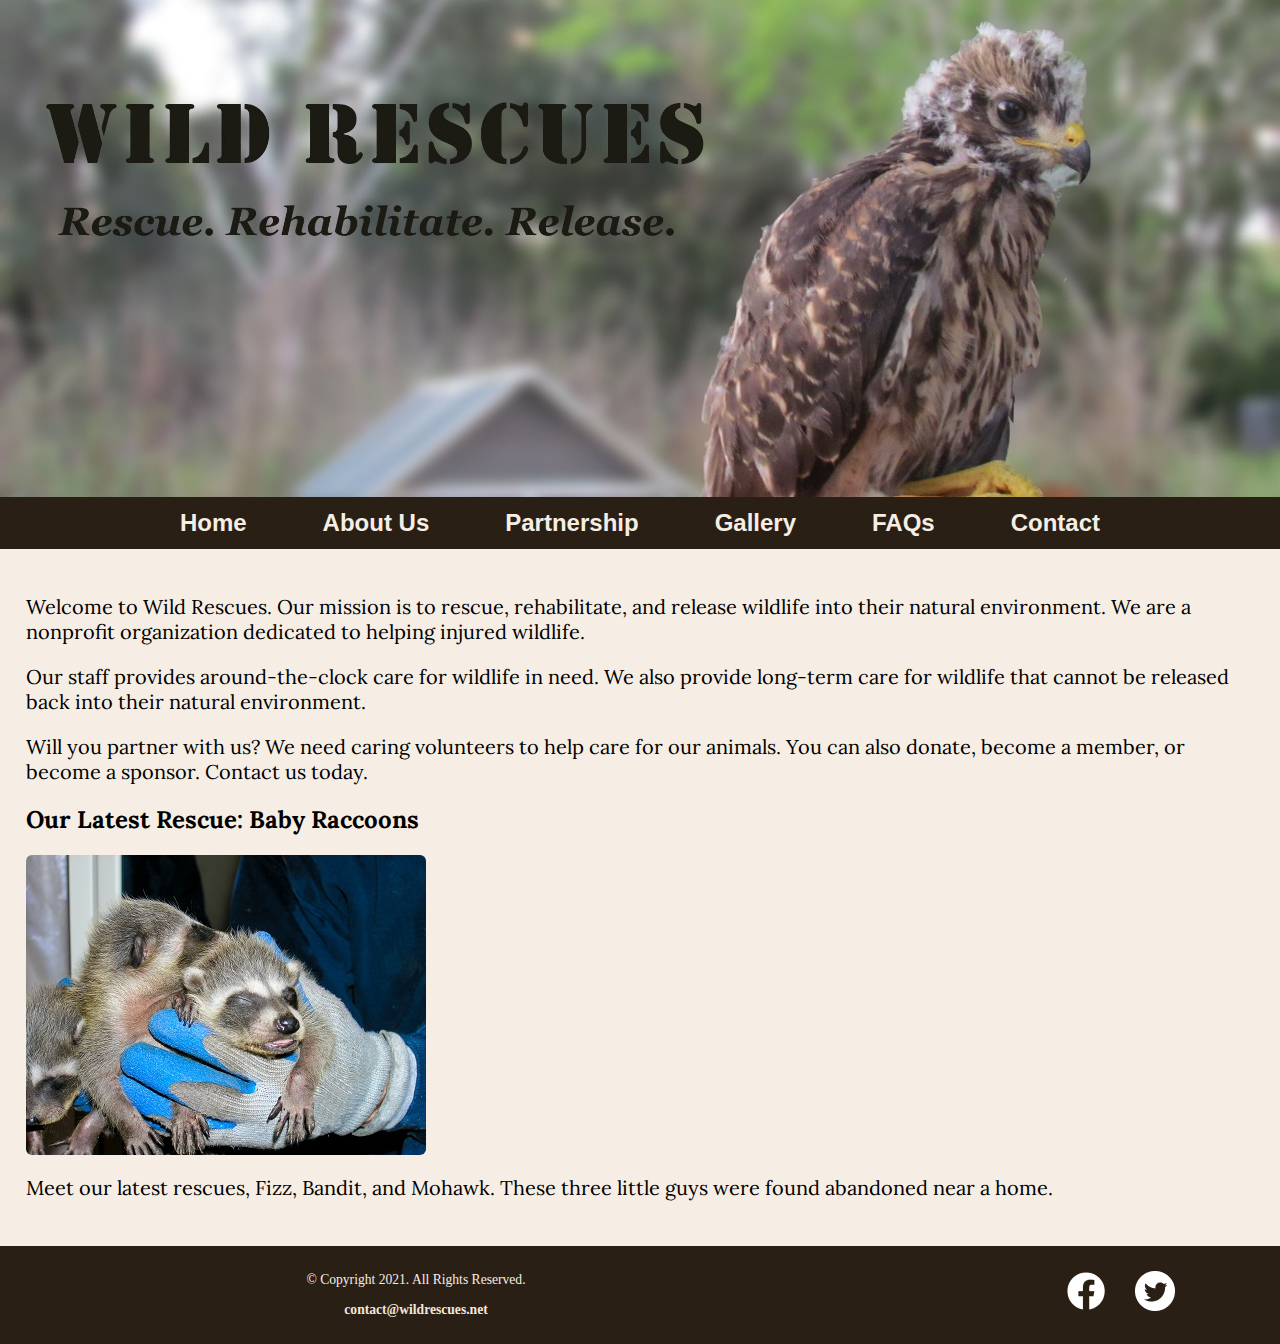
<file: index.html>
<!DOCTYPE html>
<!--
    Student Name: Dylan Garcia-Martinez'
    File Name: index.html
    Date: 4/14/2022
-->
<html lang="en">

<head>
    <title>Wildlife Rescue | Wild Rescues</title>
    <meta charset="utf-8">
    <meta name="description" content="Wild Rescues is a local nonprofit organization dedicated to helping injured, neglected, or orphaned wildlife.">
    <meta name="viewport" content="width=device-width, initial-scale=1.0">
    <link rel="stylesheet" href="css/styles.min.css">
    <link rel="preconnect" href="https://fonts.googleapis.com">
    <link rel="preconnect" href="https://fonts.gstatic.com" crossorigin>
    <link href="https://fonts.googleapis.com/css2?family=Emblema+One&family=Lora&display=swap" rel="stylesheet">
    <link href="https://fonts.googleapis.com/css2?family=Emblema+One&family=Lora&display=swap" rel="stylesheet">
    <link rel="shortcut icon" href="images/favicon.ico">
    <link rel="icon" type="images/png" sizes="32x32" href="images/favicon-32.png">
    <link rel="apple-touch-icon" sizes="180x180" href="images/apple-touch-icon.png">
    <link rel="icon" sizes="192x192" href="images/android-chrome-192.png">
</head>

<body>

    <!-- Skip to Content Link -->
    <a class="skip" href="#content">Skip to Content</a>

    <!-- Mobile Nav -->
    <nav class="mobile-nav">
        <div id="nav-links">
            <a href="index.html">Home</a>
            <a href="about.html">About Us</a>
            <a href="partnership.html">Partnership</a>
            <a href="gallery.html">Gallery</a>
            <a href="faqs.html">FAQs</a>
            <a href="contact.html">Contact</a>
        </div>
        <a class="nav-icon" onclick="menu()">
            <div id="icon">&#9776;</div>
        </a>
    </nav>

    <div id="wrapper">
        
        <header>
            <div class="tab-desk">
                <a href="index.html"><img src="images/baby-hawk.jpg" alt="rescued baby hawk"></a>
            </div>

            <div class="mobile">
                <h1>&#128062; Wild Rescues</h1>
                <h3>Rescue. Rehabilitate. Release.</h3>
            </div>
        </header>

        <nav class="tab-desk">
            <ul>
                <li><a href="index.html">Home</a></li>
                <li><a href="about.html">About Us</a></li>
                <li><a href="partnership.html">Partnership</a></li>
                <li><a href="gallery.html">Gallery</a></li>
                <li><a href="faqs.html">FAQs</a></li>
                <li><a href="contact.html">Contact</a></li>
            </ul>
        </nav>

        <!--Use the main area to add the main content to the webpage-->
        <main id="content">
            <div id="welcome">
                <p>Welcome to Wild Rescues. Our mission is to rescue, rehabilitate, and release wildlife into their natural environment. We are a nonprofit organization dedicated to helping injured wildlife.</p>
            
                <p>Our staff provides around-the-clock care for wildlife in need. We also provide long-term care for wildlife that cannot be released back into their natural environment.</p>
            
                <p>Will you partner with us? We need caring volunteers to help care for our animals. You can also donate, become a member, or become a sponsor. Contact us today.</p>
            </div>

            <div id="latest">
                <h2>Our Latest Rescue: Baby Raccoons</h2>

                <img src="images/baby-raccoons.jpg" alt="hands holding three baby raccoons" class="round">

                <p>Meet our latest rescues, Fizz, Bandit, and Mohawk. These three little guys were found abandoned near a home.</p>
            </div>
        </main>

        <footer>
            <div class="copyright">
                <p>&copy; Copyright 2021. All Rights Reserved.</p>
                <p><a href="mailto:contact@wildrescues.net">contact@wildrescues.net</a></p>
            </div>

            <div class="social">
                <a href="https://www.facebook.com/" target="_blank"><img src="images/facebook-logo.png" alt="Facebook logo"></a>
                <a href="https://twitter.com/home" target="_blank"><img src="images/twitter-logo.png" alt="Twitter logo"></a>
            </div>
        </footer>

    </div>

    <script src="scripts/script.js"></script>

</body>

</html>
</file>
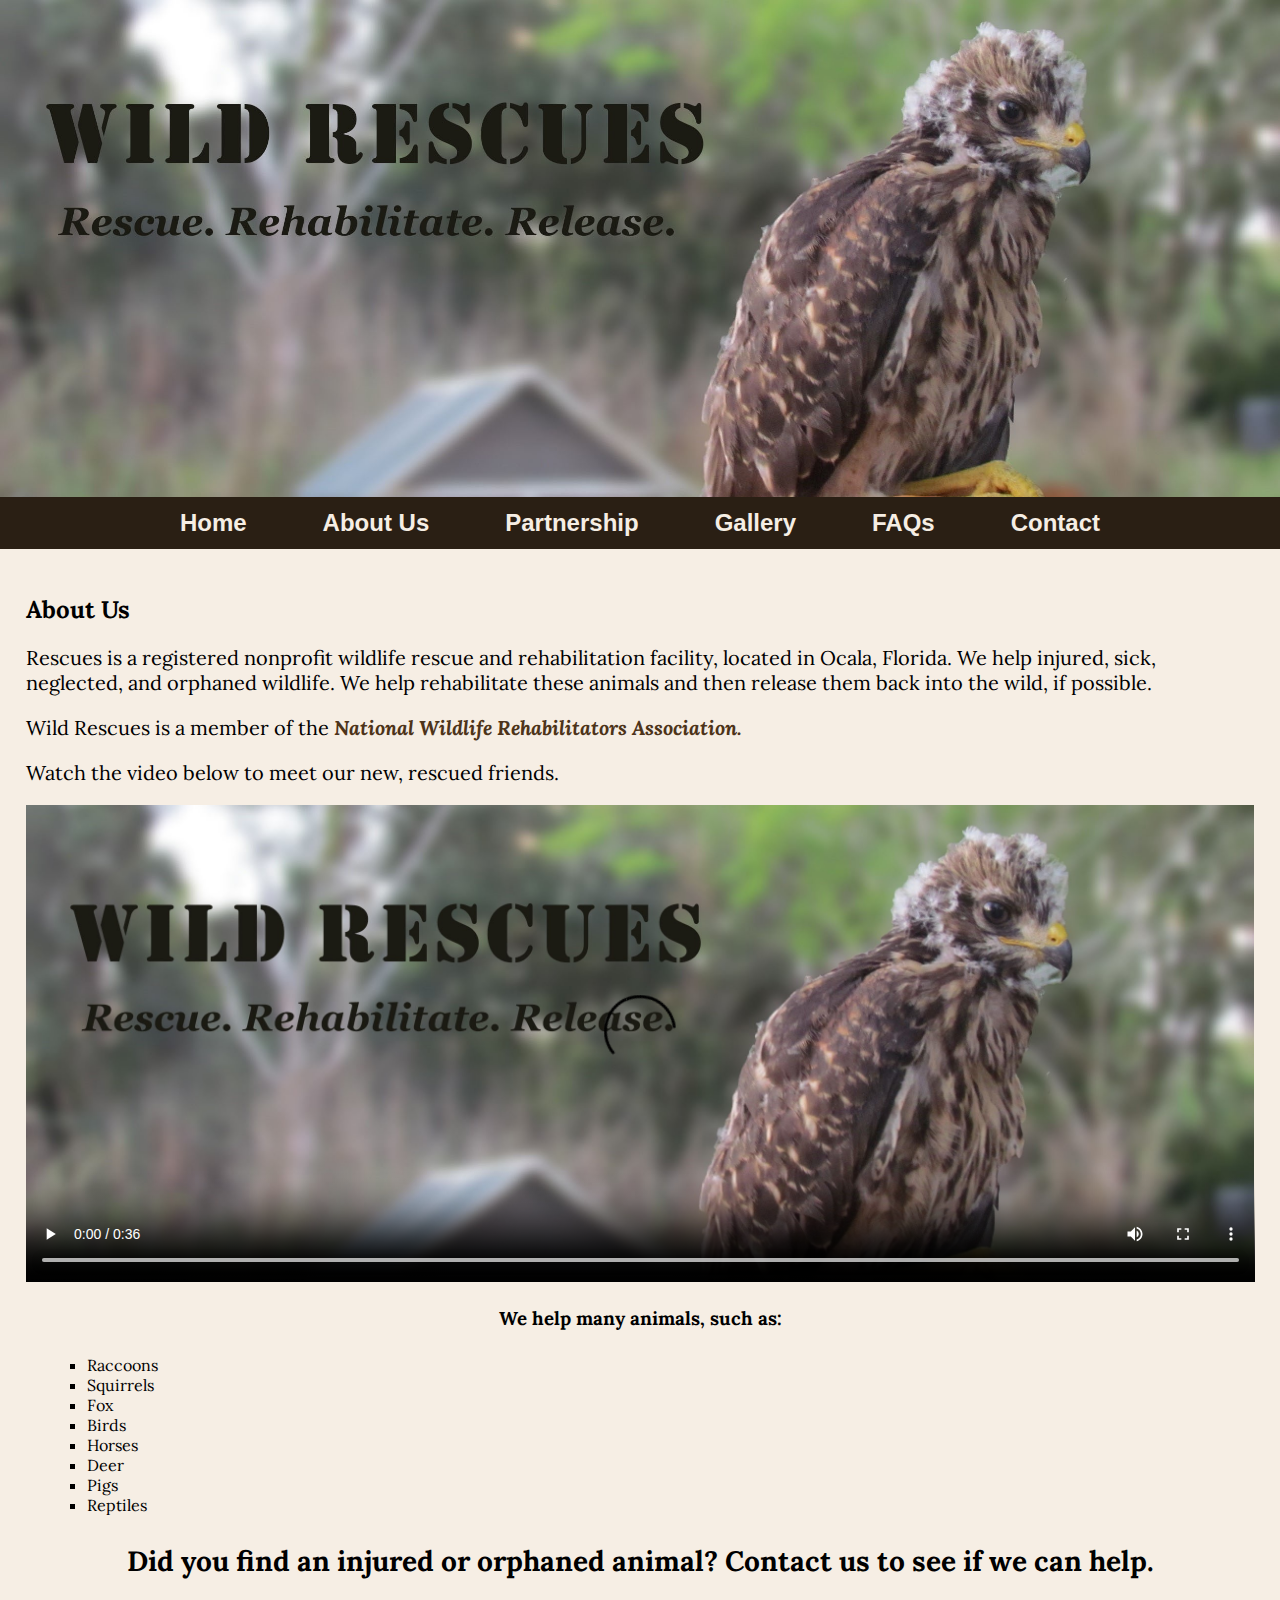
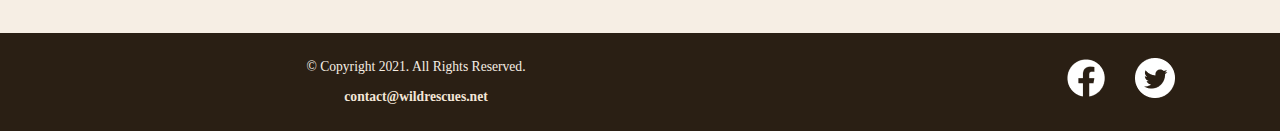
<file: about.html>
<!DOCTYPE html>
<!--
    Student Name: Dylan Garcia-Martinez'
    File Name: about.html
    Date: 3/30/2022
-->
<html lang="en">

<head>
    <title>Rescue - Rehabilitate | Wild Rescues</title>
    <meta charset="utf-8">
    <meta name="description" content="We help rehabilitate local wildlife, such as raccoons, squirrels, fox, birds, deer, horses, pigs, and reptiles.">
    <meta name="viewport" content="width=device-width, initial-scale=1.0">
    <link rel="stylesheet" href="css/styles.min.css">
    <link rel="preconnect" href="https://fonts.googleapis.com">
    <link rel="preconnect" href="https://fonts.gstatic.com" crossorigin>
    <link href="https://fonts.googleapis.com/css2?family=Emblema+One&family=Lora&display=swap" rel="stylesheet">
    <link href="https://fonts.googleapis.com/css2?family=Emblema+One&family=Lora&display=swap" rel="stylesheet">
    <link rel="shortcut icon" href="images/favicon.ico">
    <link rel="icon" type="images/png" sizes="32x32" href="images/favicon-32.png">
    <link rel="apple-touch-icon" sizes="180x180" href="images/apple-touch-icon.png">
    <link rel="icon" sizes="192x192" href="images/android-chrome-192.png">
</head>

<body>

    <!-- Skip to Content Link -->
    <a class="skip" href="#content">Skip to Content</a>

    <!-- Mobile Nav -->
    <nav class="mobile-nav">
        <div id="nav-links">
            <a href="index.html">Home</a>
            <a href="about.html">About Us</a>
            <a href="partnership.html">Partnership</a>
            <a href="gallery.html">Gallery</a>
            <a href="faqs.html">FAQs</a>
            <a href="contact.html">Contact</a>
        </div>
        <a class="nav-icon" onclick="menu()">
            <div id="icon">&#9776;</div>
        </a>
    </nav>

    <div id="wrapper">

        <header>
            <div class="tab-desk">
                <a href="index.html"><img src="images/baby-hawk.jpg" alt="rescued baby hawk"></a>
            </div>

            <div class="mobile">
                <h1>&#128062; Wild Rescues</h1>
                <h3>Rescue. Rehabilitate. Release.</h3>
            </div>
        </header>

        <nav class="tab-desk">
            <ul>
                <li><a href="index.html">Home</a></li>
                <li><a href="about.html">About Us</a></li>
                <li><a href="partnership.html">Partnership</a></li>
                <li><a href="gallery.html">Gallery</a></li>
                <li><a href="faqs.html">FAQs</a></li>
                <li><a href="contact.html">Contact</a></li>
            </ul>
        </nav>

        <!--Use the main area to add the main content to the webpage-->
        <main id="content">
            <div id="info">
                <h2>About Us</h2>

                <p>Rescues is a registered nonprofit wildlife rescue and rehabilitation facility, located in Ocala, Florida. We help injured, sick, neglected, and orphaned wildlife. We help rehabilitate these animals and then release them back into the wild, if possible.</p>

                <p>Wild Rescues is a member of the <a href="https://www.nwrawildlife.org" target="_blank" class="link">National Wildlife Rehabilitators Association.</a></p>

                <p>Watch the video below to meet our new, rescued friends.</p>

                <video controls poster="images/baby-hawk.jpg">
                    <source src="media/wildrescues.mp4" type="video/mp4">
                    <source src="media/wildrescues.webm" type="video/webm">
                    <track src="media/captions.vtt" kind="captions" srclang="en" label="English">
                    <track src="media/descriptions.vtt" kind="descriptions" srclang="en" label="English">
                    <p>Your browser does not support video elements!</p>
                </video>

                <h3>We help many animals, such as:</h3>

                <ul>
                    <li>Raccoons</li>
                    <li>Squirrels</li>
                    <li>Fox</li>
                    <li>Birds</li>
                    <li>Horses</li>
                    <li>Deer</li>
                    <li>Pigs</li>
                    <li>Reptiles</li>
                </ul>

                <p class="action">Did you find an injured or orphaned animal? Contact us to see if we can help.</p>
            </div>
        </main>

        <footer>
            <div class="copyright">
                <p>&copy; Copyright 2021. All Rights Reserved.</p>
                <p><a href="mailto:contact@wildrescues.net">contact@wildrescues.net</a></p>
            </div>

            <div class="social">
                <a href="https://www.facebook.com/" target="_blank"><img src="images/facebook-logo.png" alt="Facebook logo"></a>
                <a href="https://twitter.com/home" target="_blank"><img src="images/twitter-logo.png" alt="Twitter logo"></a>
            </div>
        </footer>

</div>

<script src="scripts/script.js"></script>

</body>

</html>
</file>
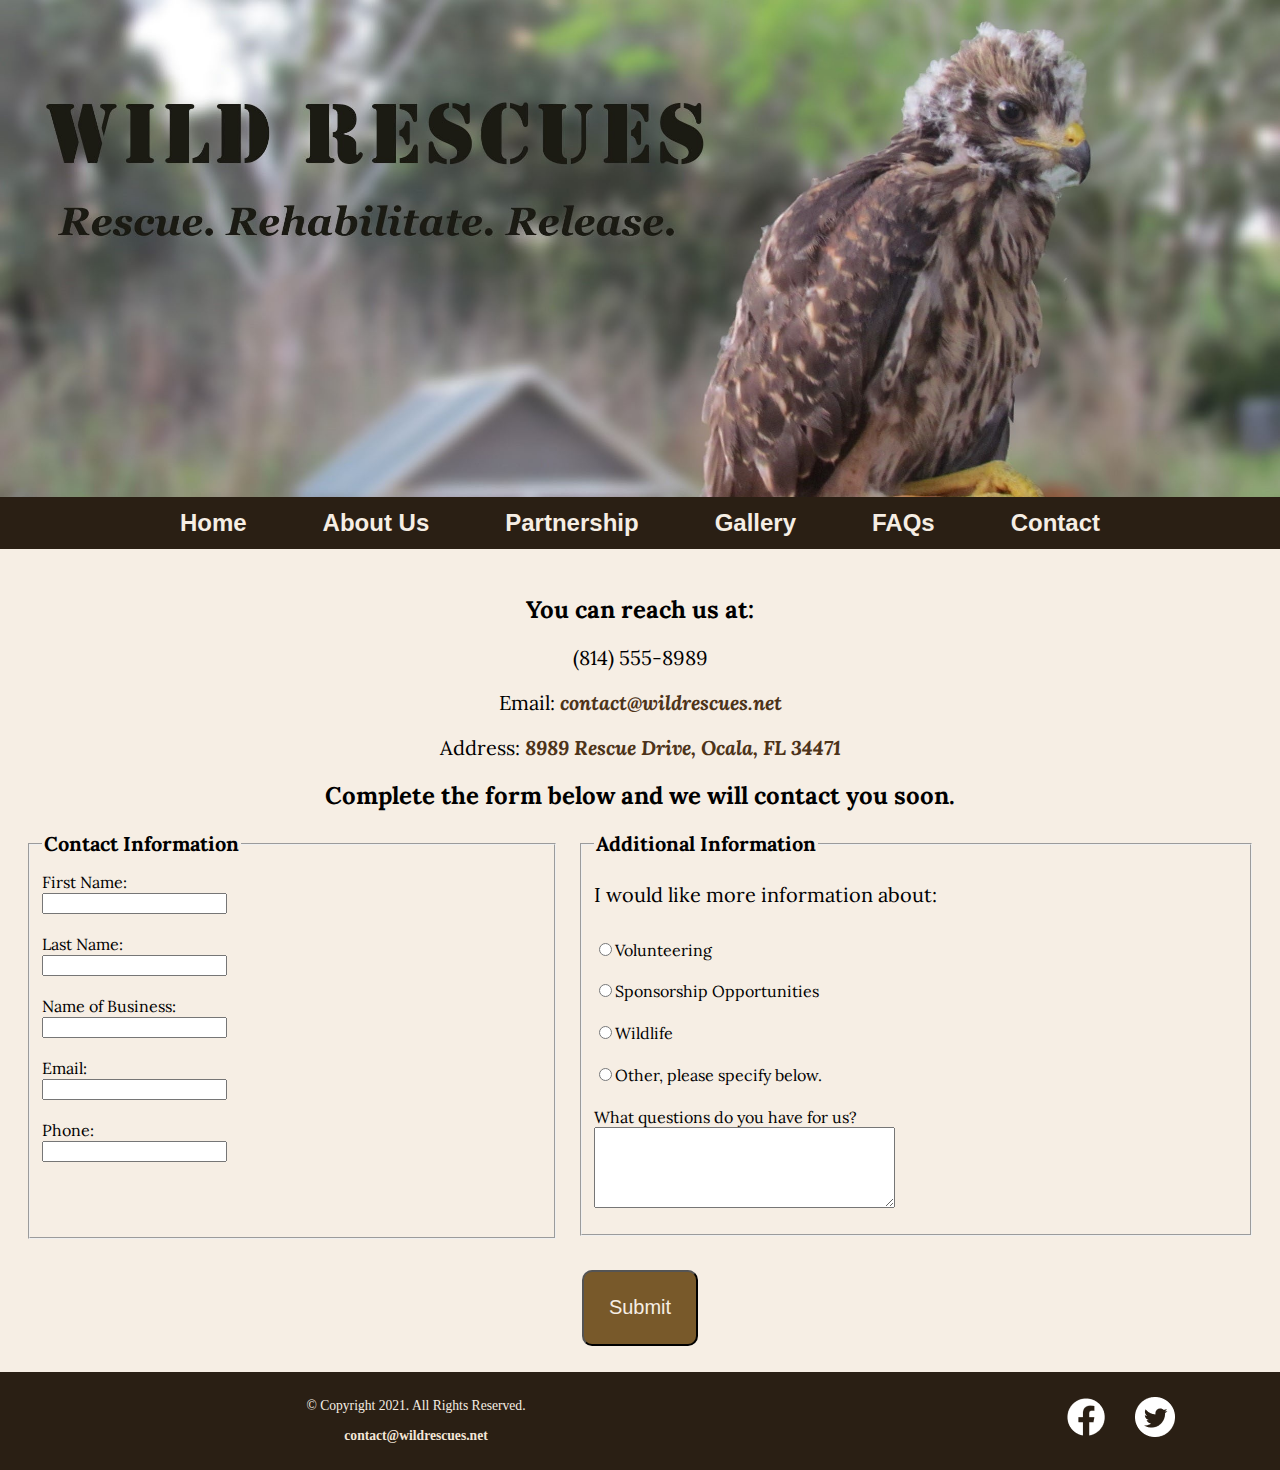
<file: contact.html>
<!DOCTYPE html>
<!--
    Student Name: Dylan Garcia-Martinez'
    File Name: contact.html
    Date: 2/15/2022
-->
<html lang="en">

<head>
    <title>Contact Us - Location | Wild Rescues</title>
    <meta charset="utf-8">
    <meta name="description" content="Contact us at (814)555-8989 or visit us at 8989 Rescue Drive, Ocala, FL for more information.">
    <meta name="viewport" content="width=device-width, initial-scale=1.0">
    <link rel="stylesheet" href="css/styles.min.css">
    <link rel="preconnect" href="https://fonts.googleapis.com">
    <link rel="preconnect" href="https://fonts.gstatic.com" crossorigin>
    <link href="https://fonts.googleapis.com/css2?family=Emblema+One&family=Lora&display=swap" rel="stylesheet">
    <link href="https://fonts.googleapis.com/css2?family=Emblema+One&family=Lora&display=swap" rel="stylesheet">
    <link rel="shortcut icon" href="images/favicon.ico">
    <link rel="icon" type="images/png" sizes="32x32" href="images/favicon-32.png">
    <link rel="apple-touch-icon" sizes="180x180" href="images/apple-touch-icon.png">
    <link rel="icon" sizes="192x192" href="images/android-chrome-192.png">
</head>

<body>

    <!-- Skip to Content Link -->
    <a class="skip" href="#content">Skip to Content</a>

    <!-- Mobile Nav -->
    <nav class="mobile-nav">
        <div id="nav-links">
            <a href="index.html">Home</a>
            <a href="about.html">About Us</a>
            <a href="partnership.html">Partnership</a>
            <a href="gallery.html">Gallery</a>
            <a href="faqs.html">FAQs</a>
            <a href="contact.html">Contact</a>
        </div>
        <a class="nav-icon" onclick="menu()">
            <div id="icon">&#9776;</div>
        </a>
    </nav>

    <div id="wrapper">

        <header>
            <div class="tab-desk">
                <a href="index.html"><img src="images/baby-hawk.jpg" alt="rescued baby hawk"></a>
            </div>

            <div class="mobile">
                <h1>&#128062; Wild Rescues</h1>
                <h3>Rescue. Rehabilitate. Release.</h3>
            </div>
        </header>

        <nav class="tab-desk">
            <ul>
                <li><a href="index.html">Home</a></li>
                <li><a href="about.html">About Us</a></li>
                <li><a href="partnership.html">Partnership</a></li>
                <li><a href="gallery.html">Gallery</a></li>
                <li><a href="faqs.html">FAQs</a></li>
                <li><a href="contact.html">Contact</a></li>
            </ul>
        </nav>

        <!--Use the main area to add the main content to the webpage-->
        <main id="content">
            <div id="contact">
                <h2>You can reach us at:</h2>
                <p class="tel-link round mobile"><a>(814) 555-8989</a></p>
                <p class="tab-desk">(814) 555-8989</p>
                <p>Email: <a href="mailto:contact@wildrescues.net" class="link">contact@wildrescues.net</a></p>
                <p>Address: <a href="https://goo.gl/maps/eRerCGDwoU7t9evQA" target="_blank" class="link">8989 Rescue Drive, Ocala, FL 34471</a></p>
            </div>

            <div id="form">
                <h2>Complete the form below and we will contact you soon.</h2>

                <form class="form-grid"><!--Start Form-->
                    <fieldset>
                        <legend>Contact Information</legend>

                        <label for="fName">First Name:</label>
                        <input type="text" name="fName" id="fName">

                        <label for="lName">Last Name:</label>
                        <input type="text" name="lName" id="lName">

                        <label for="bName">Name of Business:</label>
                        <input type="text" name="bName" id="bName">

                        <label for="email">Email:</label>
                        <input type="email" name="email" id="email">

                        <label for="phone">Phone:</label>
                        <input type="tel" name="phone" id="phone">
                    </fieldset>

                    <fieldset>
                        <legend>Additional Information</legend>

                        <p>I would like more information about:</p>

                        <label for="vol"><input type="radio" name="info" id="vol" value="Volunteering">Volunteering</label>

                        <label for="sponsor"><input type="radio" name="info" id="sponsor" value="Sponsorship Opportunities">Sponsorship Opportunities</label>

                        <label for="wild"><input type="radio" name="info" id="wild" value="Wildlife">Wildlife</label>

                        <label for="other"><input type="radio" name="info" id="other" value="Other">Other, please specify below.</label>

                        <label for="questions">What questions do you have for us?</label>
                        
                        <textarea name="questions" id="questions" rows="5" cols="35"></textarea>
                    </fieldset>

                    <input type="submit" id="submit" value="Submit" class="btn">
                </form>
            </div>
        </main>

        <footer>
            <div class="copyright">
                <p>&copy; Copyright 2021. All Rights Reserved.</p>
                <p><a href="mailto:contact@wildrescues.net">contact@wildrescues.net</a></p>
            </div>

            <div class="social">
                <a href="https://www.facebook.com/" target="_blank"><img src="images/facebook-logo.png" alt="Facebook logo"></a>
                <a href="https://twitter.com/home" target="_blank"><img src="images/twitter-logo.png" alt="Twitter logo"></a>
            </div>
        </footer>

    </div>

    <script src="scripts/script.js"></script>

</body>

</html>
</file>
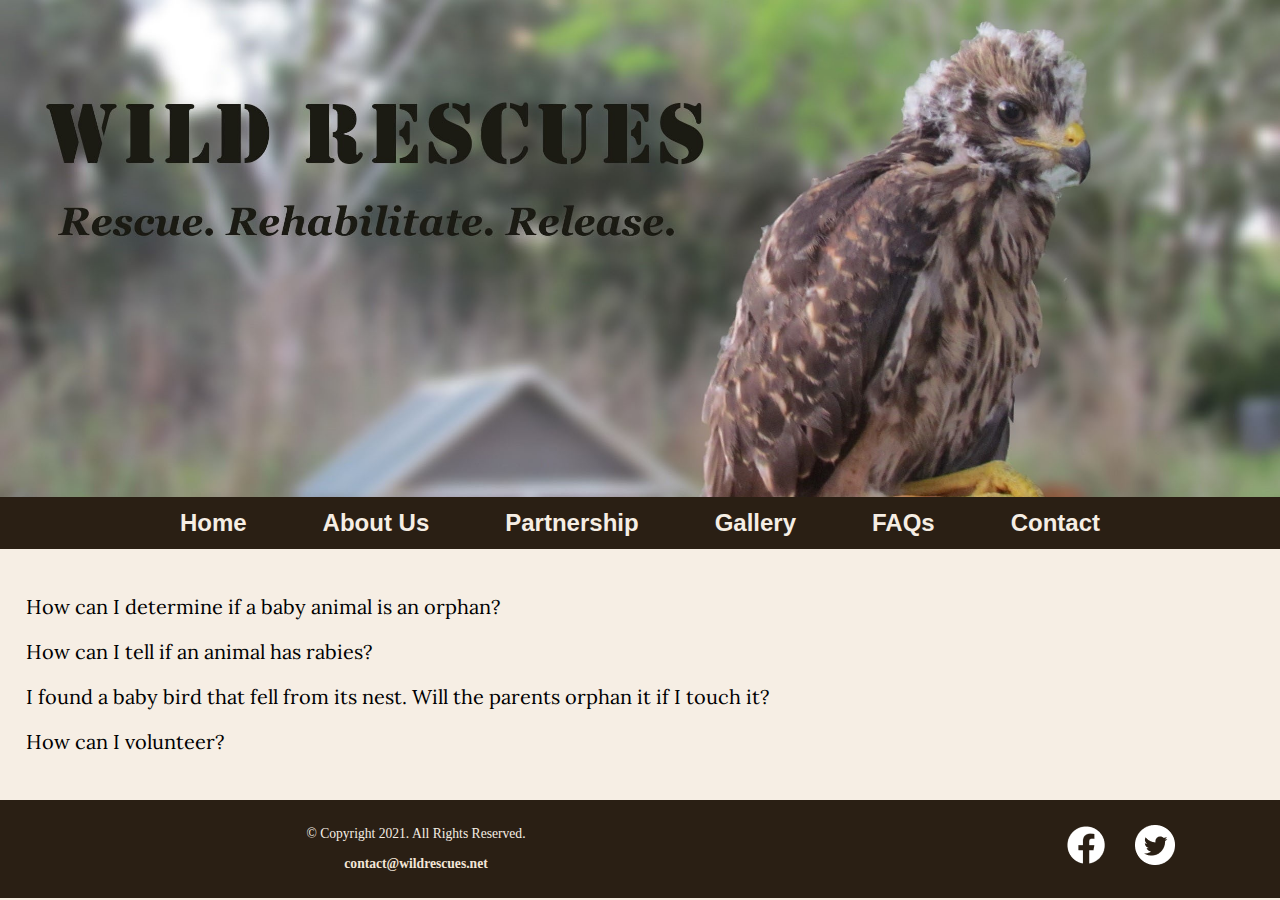
<file: faqs.html>
<!DOCTYPE html>
<!--
    Student Name: Dylan GarciaMartinez
    File Name: faqs.html
    Date: 4/8/2022
-->
<html lang="en">

<head>
    <title>FAQs | Wild Rescues</title>
    <meta charset="utf-8">
    <meta name="description" content="Get answers to our most frequently asked questions.">
    <meta name="viewport" content="width=device-width, initial-scale=1.0">
    <link rel="stylesheet" href="css/styles.min.css">
    <link rel="preconnect" href="https://fonts.googleapis.com">
    <link rel="preconnect" href="https://fonts.gstatic.com" crossorigin>
    <link href="https://fonts.googleapis.com/css2?family=Emblema+One&family=Lora&display=swap" rel="stylesheet">
    <link rel="shortcut icon" href="images/favicon.ico">
    <link rel="icon" type="images/png" sizes="32x32" href="images/favicon-32.png">
    <link rel="apple-touch-icon" sizes="180x180" href="images/apple-touch-icon.png">
    <link rel="icon" sizes="192x192" href="images/android-chrome-192.png">
</head>

<body>

    <!-- Skip to Content Link -->
    <a class="skip" href="#content">Skip to Content</a>

    <!-- Mobile Nav -->
    <nav class="mobile-nav">
        <div id="nav-links">
            <a href="index.html">Home</a>
            <a href="about.html">About Us</a>
            <a href="partnership.html">Partnership</a>
            <a href="gallery.html">Gallery</a>
            <a href="faqs.html">FAQs</a>
            <a href="contact.html">Contact</a>
        </div>
        <a class="nav-icon" onclick="menu()">
            <div id="icon">&#9776;</div>
        </a>
    </nav>

    <div id="wrapper">

        <header>
            <div class="tab-desk">
                <a href="index.html"><img src="images/baby-hawk.jpg" alt="rescued baby hawk"></a>
            </div>

            <div class="mobile">
                <h1>&#128062; Wild Rescues</h1>
                <h3>Rescue. Rehabilitate. Release.</h3>
            </div>
        </header>

        <nav class="tab-desk">
            <ul>
                <li><a href="index.html">Home</a></li>
                <li><a href="about.html">About Us</a></li>
                <li><a href="partnership.html">Partnership</a></li>
                <li><a href="gallery.html">Gallery</a></li>
                <li><a href="faqs.html">FAQs</a></li>
                <li><a href="contact.html">Contact</a></li>
            </ul>
        </nav>

        <!--Use the main area to add the main content to the webpage-->
        <main id="content">
            <div id="questions">
                <p onclick="ans1()">How can I determine if a baby animal is an orphan?</p>
                <p onclick="ans2()">How can I tell if an animal has rabies?</p>
                <p onclick="ans3()">I found a baby bird that fell from its nest. Will the parents orphan it if I touch it?</p>
                <p onclick="ans4()">How can I volunteer?</p>
            </div>

            <div id="answer">
                <h2>Answer:</h2>
                <p></p>
            </div>
        </main>

        <footer>
            <div class="copyright">
                <p>&copy; Copyright 2021. All Rights Reserved.</p>
                <p><a href="mailto:contact@wildrescues.net">contact@wildrescues.net</a></p>
            </div>

            <div class="social">
                <a href="https://www.facebook.com/" target="_blank"><img src="images/facebook-logo.png" alt="Facebook logo"></a>
                <a href="https://twitter.com/home" target="_blank"><img src="images/twitter-logo.png" alt="Twitter logo"></a>
            </div>
        </footer>

    </div>

    <script src="scripts/script.js"></script>

</body>

</html>
</file>
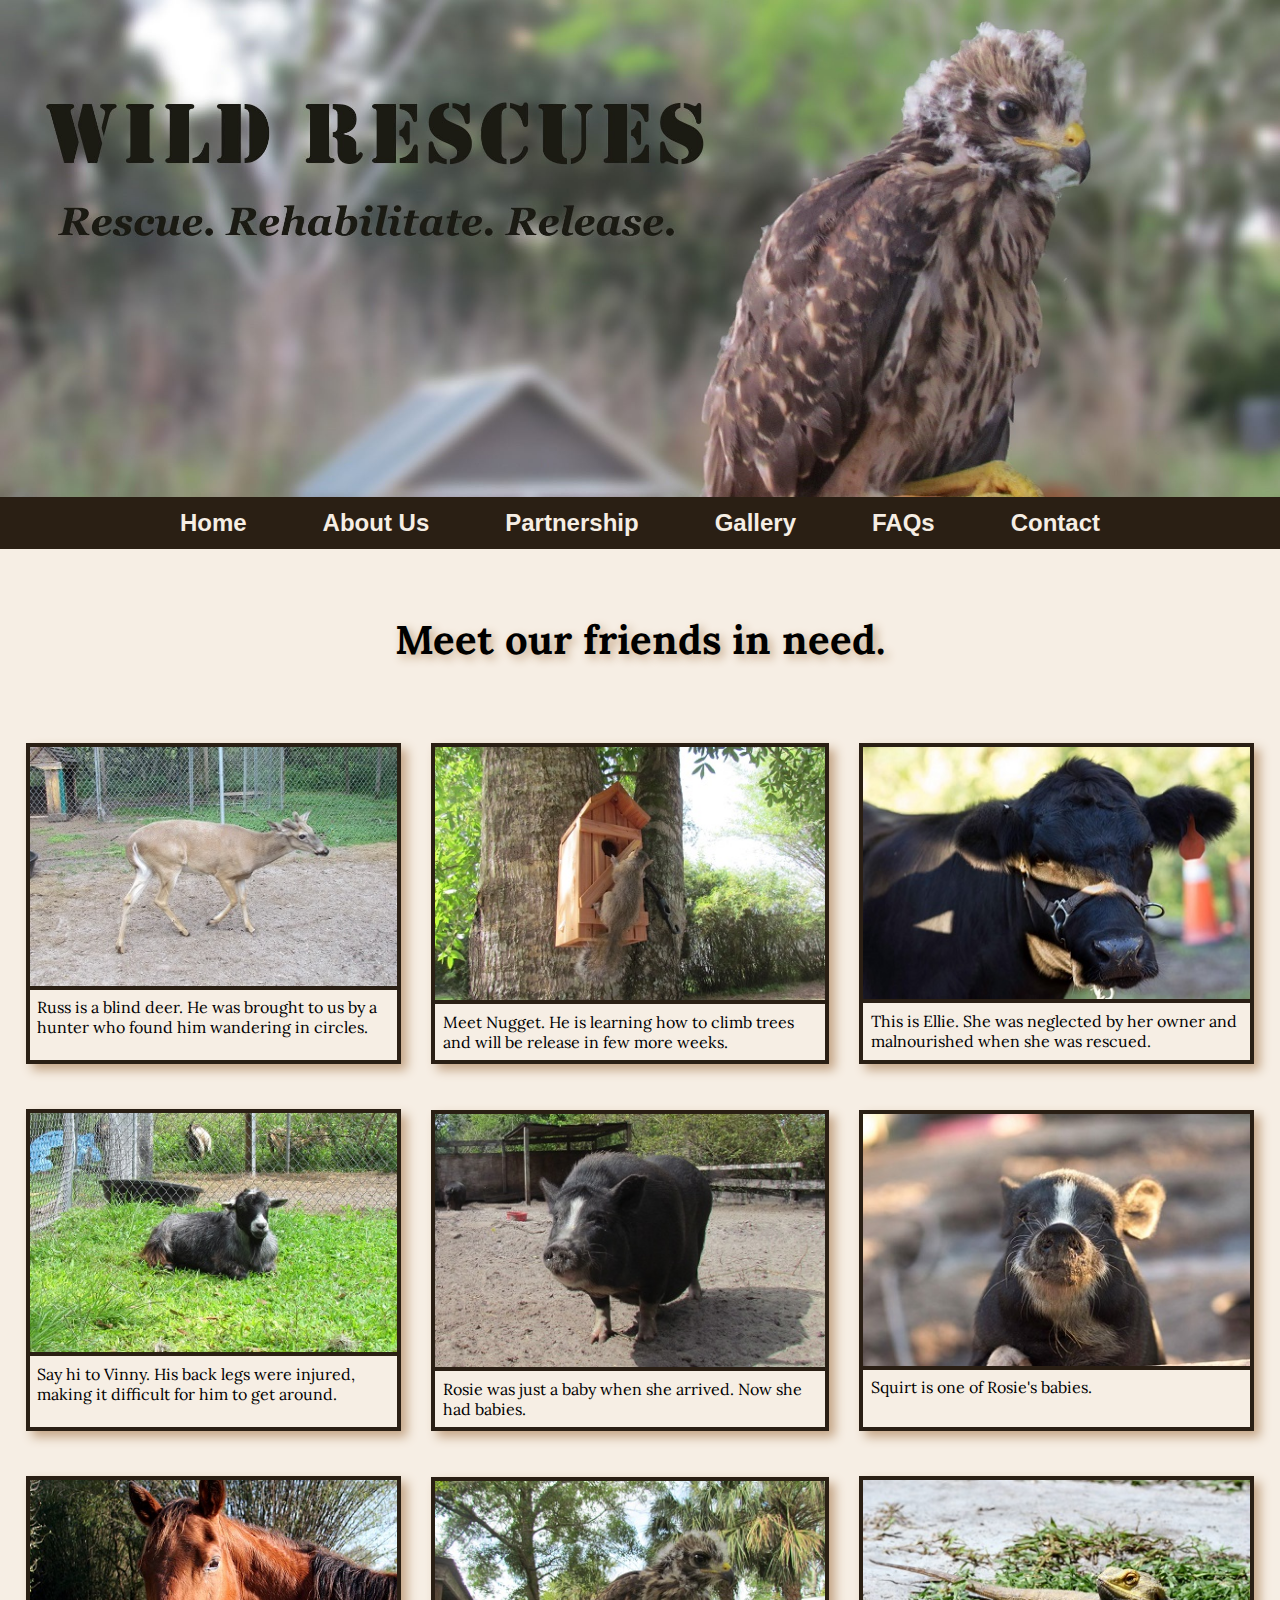
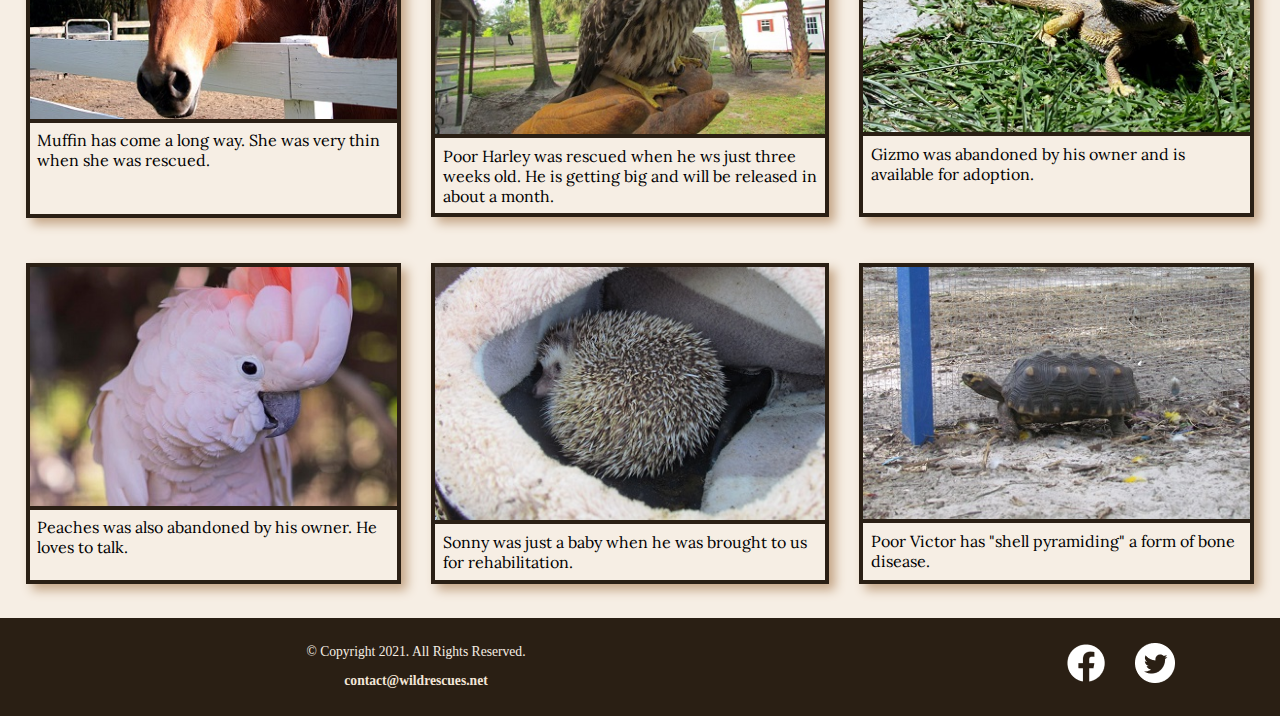
<file: gallery.html>
<!DOCTYPE html>
<!--
    Student Name: Dylan Garcia-Martinez'
    File Name: gallery.html
    Date: 3/10/2022
-->
<html lang="en">

<head>
    <title>Gallery | Wild Rescues</title>
    <meta charset="utf-8">
    <meta name="description" content="Meet our rescued friends. We have horses, goats, squirrels, pigs, deer, cows, rabbits, birds, turtles, and many more.">
    <meta name="viewport" content="width=device-width, initial-scale=1.0">
    <link rel="stylesheet" href="css/styles.min.css">
    <link rel="preconnect" href="https://fonts.googleapis.com">
    <link rel="preconnect" href="https://fonts.gstatic.com" crossorigin>
    <link href="https://fonts.googleapis.com/css2?family=Emblema+One&family=Lora&display=swap" rel="stylesheet">
    <link href="https://fonts.googleapis.com/css2?family=Emblema+One&family=Lora&display=swap" rel="stylesheet">
    <link rel="shortcut icon" href="images/favicon.ico">
    <link rel="icon" type="images/png" sizes="32x32" href="images/favicon-32.png">
    <link rel="apple-touch-icon" sizes="180x180" href="images/apple-touch-icon.png">
    <link rel="icon" sizes="192x192" href="images/android-chrome-192.png">
</head>

<body>

    <!-- Skip to Content Link -->
    <a class="skip" href="#content">Skip to Content</a>

    <!-- Mobile Nav -->
    <nav class="mobile-nav">
        <div id="nav-links">
            <a href="index.html">Home</a>
            <a href="about.html">About Us</a>
            <a href="partnership.html">Partnership</a>
            <a href="gallery.html">Gallery</a>
            <a href="faqs.html">FAQs</a>
            <a href="contact.html">Contact</a>
        </div>
        <a class="nav-icon" onclick="menu()">
            <div id="icon">&#9776;</div>
        </a>
    </nav>

    <div id="wrapper">

        <header>
            <div class="tab-desk">
                <a href="index.html"><img src="images/baby-hawk.jpg" alt="rescued baby hawk"></a>
            </div>

            <div class="mobile">
                <h1>&#128062; Wild Rescues</h1>
                <h3>Rescue. Rehabilitate. Release.</h3>
            </div>
        </header>

        <nav class="tab-desk">
            <ul>
                <li><a href="index.html">Home</a></li>
                <li><a href="about.html">About Us</a></li>
                <li><a href="partnership.html">Partnership</a></li>
                <li><a href="gallery.html">Gallery</a></li>
                <li><a href="faqs.html">FAQs</a></li>
                <li><a href="contact.html">Contact</a></li>
            </ul>
        </nav>

        <!--Use the main area to add the main content to the webpage-->
        <main id="content" class="grid">

            <aside>
                <p>Meet our friends in need.</p>
            </aside>

            <figure> <!--Figure Element 1-->
                <img src="images/blind-deer.jpg" alt="blind deer">
                <figcaption>Russ is a blind deer. He was brought to us by a hunter who found him wandering in circles.</figcaption>
            </figure>

            <figure> <!--Figure Element 2-->
                <img src="images/baby-squirrel.jpg" alt="baby squirrel on a tree house">
                <figcaption>Meet Nugget. He is learning how to climb trees and will be release in few more weeks.</figcaption>
            </figure>

            <figure> <!--Figure Element 3-->
                <img src="images/cow.jpg" alt="face of a cow">
                <figcaption>This is Ellie. She was neglected by her owner and malnourished when she was rescued.</figcaption>
            </figure>

            <figure> <!--Figure Element 4-->
                <img src="images/goat.jpg" alt="goat laying in the grass">
                <figcaption>Say hi to Vinny. His back legs were injured, making it difficult for him to get around.</figcaption>
            </figure>

            <figure> <!--Figure Element 5-->
                <img src="images/pig.jpg" alt="pig standing">
                <figcaption>Rosie was just a baby when she arrived. Now she had babies.</figcaption>
            </figure>

            <figure> <!--Figure Element 6-->
                <img src="images/baby-pig.jpg" alt="baby pig">
                <figcaption>Squirt is one of Rosie's babies.</figcaption>
            </figure>

            <figure> <!--Figure Element 7-->
                <img src="images/horse.jpg" alt="face of a horse">
                <figcaption>Muffin has come a long way. She was very thin when she was rescued.</figcaption>
            </figure>

            <figure> <!--Figure Element 8-->
                <img src="images/hawk.jpg" alt="baby hawk">
                <figcaption>Poor Harley was rescued when he ws just three weeks old. He is getting big and will be released in about a month.</figcaption>
            </figure>

            <figure> <!--Figure Element 9-->
                <img src="images/bearded-dragon.jpg" alt="bearded dragon">
                <figcaption>Gizmo was abandoned by his owner and is available for adoption.</figcaption>
            </figure>

            <figure> <!--Figure Element 10-->
                <img src="images/bird.jpg" alt="cockatoo">
                <figcaption>Peaches was also abandoned by his owner. He loves to talk.</figcaption>
            </figure>

            <figure> <!--Figure Element 11-->
                <img src="images/hedgehog.jpg" alt="hedgehog">
                <figcaption>Sonny was just a baby when he was brought to us for rehabilitation.</figcaption>
            </figure>

            <figure> <!--Figure Element 12-->
                <img src="images/tortoise-pyramid.jpg" alt="tortoise with shell pyramiding">
                <figcaption>Poor Victor has "shell pyramiding" a form of bone disease.</figcaption>
            </figure>

        </main>

        <footer>
            <div class="copyright">
                <p>&copy; Copyright 2021. All Rights Reserved.</p>
                <p><a href="mailto:contact@wildrescues.net">contact@wildrescues.net</a></p>
            </div>

            <div class="social">
                <a href="https://www.facebook.com/" target="_blank"><img src="images/facebook-logo.png" alt="Facebook logo"></a>
                <a href="https://twitter.com/home" target="_blank"><img src="images/twitter-logo.png" alt="Twitter logo"></a>
            </div>
        </footer>

    </div>

    <script src="scripts/script.js"></script>

</body>

</html>
</file>
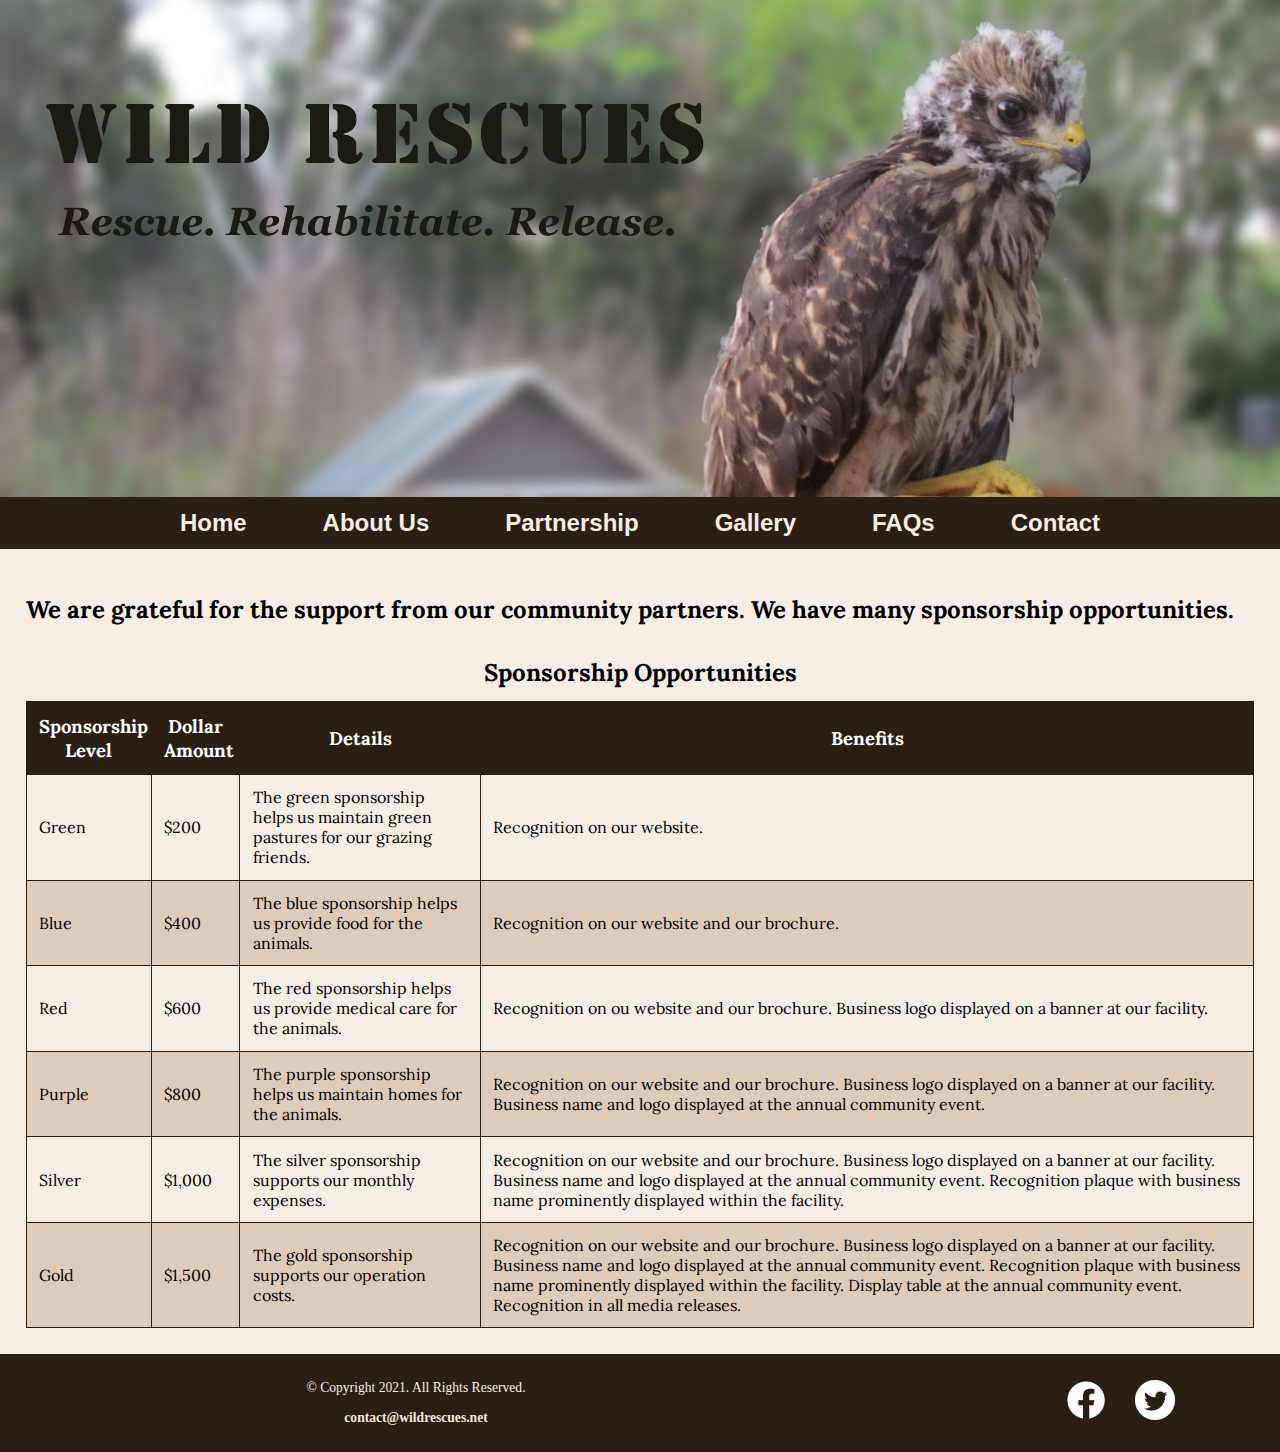
<file: partnership.html>
<!DOCTYPE html>
<!--
    Student Name: Dylan Garcia-Martinez'
    File Name: partnership.html
    Date: 2/15/2022
-->
<html lang="en">

<head>
    <title>Sponsorship | Wild Rescues</title>
    <meta charset="utf-8">
    <meta name="description" content="Partner with us. We have several sponsorship opportunities available.">
    <meta name="viewport" content="width=device-width, initial-scale=1.0">
    <link rel="stylesheet" href="css/styles.min.css">
    <link rel="preconnect" href="https://fonts.googleapis.com">
    <link rel="preconnect" href="https://fonts.gstatic.com" crossorigin>
    <link href="https://fonts.googleapis.com/css2?family=Emblema+One&family=Lora&display=swap" rel="stylesheet">
    <link rel="shortcut icon" href="images/favicon.ico">
    <link rel="icon" type="images/png" sizes="32x32" href="images/favicon-32.png">
    <link rel="apple-touch-icon" sizes="180x180" href="images/apple-touch-icon.png">
    <link rel="icon" sizes="192x192" href="images/android-chrome-192.png">
</head>

<body>

    <!-- Skip to Content Link -->
    <a class="skip" href="#content">Skip to Content</a>

    <!-- Mobile Nav -->
    <nav class="mobile-nav">
        <div id="nav-links">
            <a href="index.html">Home</a>
            <a href="about.html">About Us</a>
            <a href="partnership.html">Partnership</a>
            <a href="gallery.html">Gallery</a>
            <a href="faqs.html">FAQs</a>
            <a href="contact.html">Contact</a>
        </div>
        <a class="nav-icon" onclick="menu()">
            <div id="icon">&#9776;</div>
        </a>
    </nav>

    <div id="wrapper">

        <header>
            <div class="tab-desk">
                <a href="index.html"><img src="images/baby-hawk.jpg" alt="rescued baby hawk"></a>
            </div>

            <div class="mobile">
                <h1>&#128062; Wild Rescues</h1>
                <h3>Rescue. Rehabilitate. Release.</h3>
            </div>
        </header>

        <nav class="tab-desk">
            <ul>
                <li><a href="index.html">Home</a></li>
                <li><a href="about.html">About Us</a></li>
                <li><a href="partnership.html">Partnership</a></li>
                <li><a href="gallery.html">Gallery</a></li>
                <li><a href="faqs.html">FAQs</a></li>
                <li><a href="contact.html">Contact</a></li>
            </ul>
        </nav>

        <!--Use the main area to add the main content to the webpage-->
        <main id="content">

            <h2>We are grateful for the support from our community partners. We have many sponsorship opportunities.</h2>

            <div class="mobile-tablet">

                <h3>Sponsorship Levels</h3>

                <p>Green: $200</p>
                <p>Blue: $400</p>
                <p>Red: $600</p>
                <p>Purple: $800</p>
                <p>Silver: $1,000</p>
                <p>Gold: $1,500</p>
                <p>Each sponsorship supports our animals and operations. Business recognition is given at every sponsorship level. Contact us today to become a sponsor.</p>

            </div>

            <div id="partner" class="desktop">

                <table>
                    <caption>Sponsorship Opportunities</caption>

                    <tr><!--Row 1-->
                        <th>Sponsorship Level</th>
                        <th>Dollar Amount</th>
                        <th>Details</th>
                        <th>Benefits</th>
                    </tr>

                    <tr><!--Row 2-->
                        <td>Green</td>
                        <td>$200</td>
                        <td>The green sponsorship helps us maintain green pastures for our grazing friends.</td>
                        <td>Recognition on our website.</td>
                    </tr>

                    <tr><!--Row 3-->
                        <td>Blue</td>
                        <td>$400</td>
                        <td>The blue sponsorship helps us provide food for the animals.</td>
                        <td>Recognition on our website and our brochure.</td>
                    </tr>

                    <tr><!--Row 4-->
                        <td>Red</td>
                        <td>$600</td>
                        <td>The red sponsorship helps us provide medical care for the animals.</td>
                        <td>Recognition on ou website and our brochure. Business logo displayed on a banner at our facility.</td>
                    </tr>

                    <tr><!--Row 5-->
                        <td>Purple</td>
                        <td>$800</td>
                        <td>The purple sponsorship helps us maintain homes for the animals.</td>
                        <td>Recognition on our website and our brochure. Business logo displayed on a banner at our facility. Business name and logo displayed at the annual community event.</td>
                    </tr>

                    <tr><!--Row 6-->
                        <td>Silver</td>
                        <td>$1,000</td>
                        <td>The silver sponsorship supports our monthly expenses.</td>
                        <td>Recognition on our website and our brochure. Business logo displayed on a banner at our facility. Business name and logo displayed at the annual community event. Recognition plaque with business name prominently displayed within the facility.</td>
                    </tr>

                    <tr><!--Row 7-->
                        <td>Gold</td>
                        <td>$1,500</td>
                        <td>The gold sponsorship supports our operation costs.</td>
                        <td>Recognition on our website and our brochure. Business logo displayed on a banner at our facility. Business name and logo displayed at the annual community event. Recognition plaque with business name prominently displayed within the facility. Display table at the annual community event. Recognition in all media releases.</td>
                    </tr>
                </table>

            </div>

        </main>

        <footer>
            <div class="copyright">
                <p>&copy; Copyright 2021. All Rights Reserved.</p>
                <p><a href="mailto:contact@wildrescues.net">contact@wildrescues.net</a></p>
            </div>

            <div class="social">
                <a href="https://www.facebook.com/" target="_blank"><img src="images/facebook-logo.png" alt="Facebook logo"></a>
                <a href="https://twitter.com/home" target="_blank"><img src="images/twitter-logo.png" alt="Twitter logo"></a>
            </div>
        </footer>

    </div>

    <script src="scripts/script.js"></script>

</body>

</html>
</file>
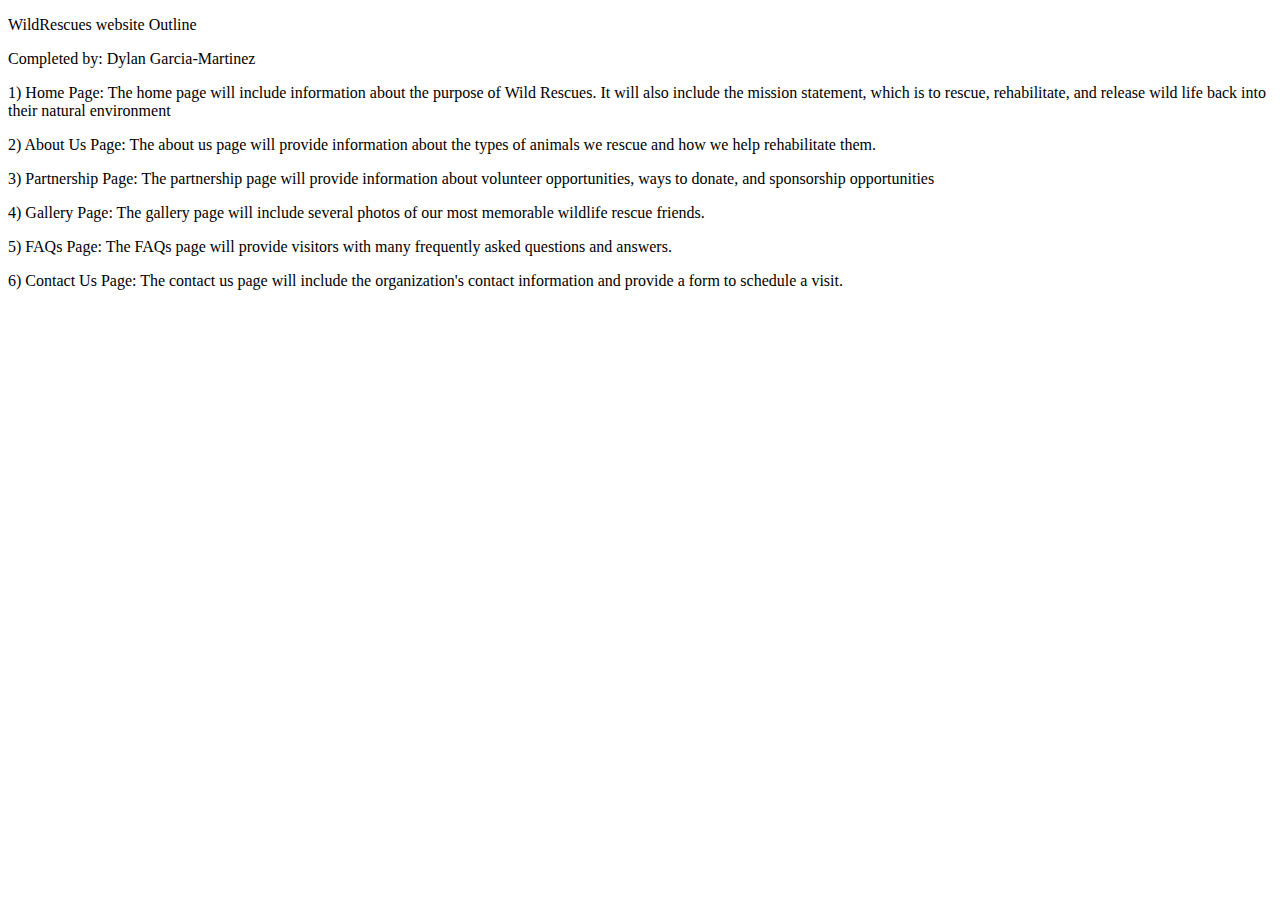
<file: rescuepages.html>
<!DOCTYPE html>
<html lang="en">

<head>
    <title>Wild Rescues</title>
    <meta charset="utf-8">
</head>

<body>
    <p>WildRescues website Outline</p>

    <p>Completed by: Dylan Garcia-Martinez</p>

    <p>1) Home Page: The home page will include information about the purpose of Wild Rescues. It will also include the mission statement, which is to rescue, rehabilitate, and release wild life back into their natural environment</p>

    <p>2) About Us Page: The about us page will provide information about the types of animals we rescue and how we help rehabilitate them.</p>

    <p>3) Partnership Page: The partnership page will provide information about volunteer opportunities, ways to donate, and sponsorship opportunities</p>

    <p>4) Gallery Page: The gallery page will include several photos of our most memorable wildlife rescue friends.</p>

    <p>5) FAQs Page: The FAQs page will provide visitors with many frequently asked questions and answers.</p>

    <p>6) Contact Us Page: The contact us page will include the organization's contact information and provide a form to schedule a visit.</p>

    <header>

    </header>

    <main>

    </main>

    <footer>
        
    </footer>

</body>

</html>
</file>
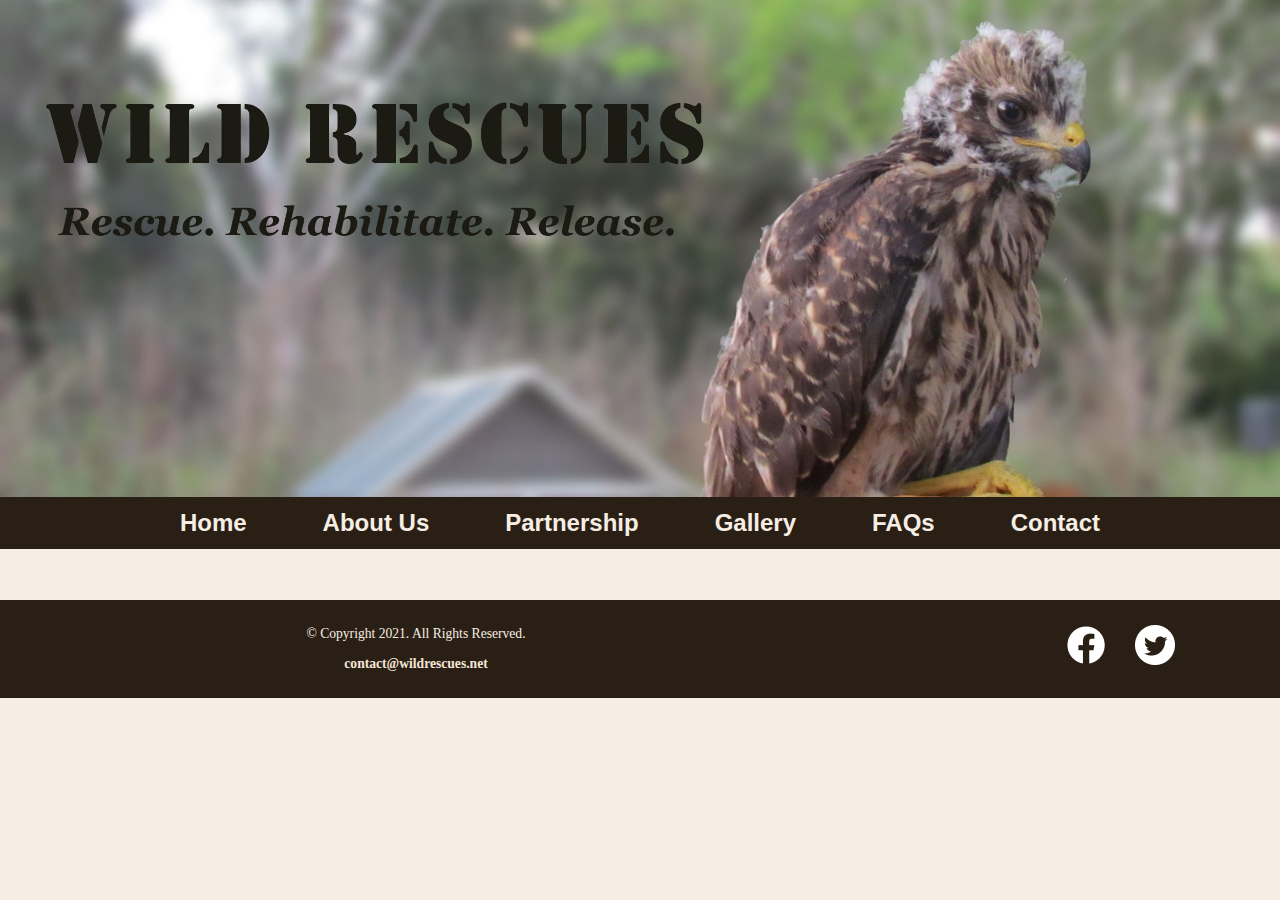
<file: template.html>
<!DOCTYPE html>
<!--
    Student Name: Dylan Garcia-Martinez'
    File Name: template.html
    Date: 2/15/2022
-->
<html lang="en">

<head>
    <title>Wild Rescues: Template</title>
    <meta charset="utf-8">
    <meta name="viewport" content="width=device-width, initial-scale=1.0">
    <link rel="stylesheet" href="css/styles.min.css">
    <link rel="preconnect" href="https://fonts.googleapis.com">
    <link rel="preconnect" href="https://fonts.gstatic.com" crossorigin>
    <link href="https://fonts.googleapis.com/css2?family=Emblema+One&family=Lora&display=swap" rel="stylesheet">
    <link rel="shortcut icon" href="images/favicon.ico">
    <link rel="icon" type="images/png" sizes="32x32" href="images/favicon-32.png">
    <link rel="apple-touch-icon" sizes="180x180" href="images/apple-touch-icon.png">
    <link rel="icon" sizes="192x192" href="images/android-chrome-192.png">
</head>

<body>

    <!-- Skip to Content Link -->
    <a class="skip" href="#content">Skip to Content</a>

    <!-- Mobile Nav -->
    <nav class="mobile-nav">
        <div id="nav-links">
            <a href="index.html">Home</a>
            <a href="about.html">About Us</a>
            <a href="partnership.html">Partnership</a>
            <a href="gallery.html">Gallery</a>
            <a href="faqs.html">FAQs</a>
            <a href="contact.html">Contact</a>
        </div>
        <a class="nav-icon" onclick="menu()">
            <div id="icon">&#9776;</div>
        </a>
    </nav>

    <div id="wrapper">

        <header>
            <div class="tab-desk">
                <a href="index.html"><img src="images/baby-hawk.jpg" alt="rescued baby hawk"></a>
            </div>

            <div class="mobile">
                <h1>&#128062; Wild Rescues</h1>
                <h3>Rescue. Rehabilitate. Release.</h3>
            </div>
        </header>

        <nav class="tab-desk">
            <ul>
                <li><a href="index.html">Home</a></li>
                <li><a href="about.html">About Us</a></li>
                <li><a href="partnership.html">Partnership</a></li>
                <li><a href="gallery.html">Gallery</a></li>
                <li><a href="faqs.html">FAQs</a></li>
                <li><a href="contact.html">Contact</a></li>
            </ul>
        </nav>

        <!--Use the main area to add the main content to the webpage-->
        <main id="content">
            <div>

            </div>
        </main>

        <footer>
            <div class="copyright">
                <p>&copy; Copyright 2021. All Rights Reserved.</p>
                <p><a href="mailto:contact@wildrescues.net">contact@wildrescues.net</a></p>
            </div>

            <div class="social">
                <a href="https://www.facebook.com/" target="_blank"><img src="images/facebook-logo.png" alt="Facebook logo"></a>
                <a href="https://twitter.com/home" target="_blank"><img src="images/twitter-logo.png" alt="Twitter logo"></a>
            </div>
        </footer>

    </div>

    <script src="scripts/script.js"></script>

</body>

</html>
</file>
<file: css/styles.min.css>
body,header,nav,main,footer,img,h1,h3,ul,aside,figure,figcaption,video{margin:0;padding:0;border:0}body{background-color:#f6eee4}img,video{max-width:100%;display:block}.skip{position:absolute;left:-999px}.skip:focus{color:#fff;background-color:#2a1f14;text-decoration:none;padding:.5%;top:auto;left:auto;right:1px;z-index:1}.mobile,.mobile-tablet{display:block}.tab-desk,.desktop,#nav-links{display:none}.mobile h1,h3{padding:2%;text-align:center}.mobile h1{font-family:'Emblema One',cursive;margin:2% 0 0 3%}.mobile h3{font-family:'Lora',serif}nav{background-color:#2a1f14}.mobile-nav a{color:#fff;text-align:center;font-size:2em;text-decoration:none;padding:3%;display:block}.mobile-nav a.nav-icon{display:block;position:absolute;left:0;top:0;color:#f6eee4;padding:2%}.nav-icon div{height:40px;width:40px;color:#2a1f14}main{padding:2%;font-family:Verdana,Arial,sans-serif;font-family:'Lora',serif}main p{font-size:1.25em}h3{padding-top:2%}main ul{list-style:square}.link{color:#4d3319;text-decoration:none;font-weight:700;font-style:italic}.action{font-size:1.75em;font-weight:700;text-align:center}.round{border-radius:6px}aside{text-align:center;font-size:1.5em;font-weight:700;text-shadow:4px 4px 10px #c5a687}figure{border:4px solid #2a1f14;box-shadow:6px 6px 10px #c5a687;max-width:400px;margin:2% auto}figcaption{padding:2%;border-top:4px solid #2a1f14}#info ul{margin-left:10%}#contact,#form h2{text-align:center}.tel-link{background-color:#2a1f14;padding:2%;width:80%;margin:auto}.tel-link,a{color:#f6eee4;text-decoration:none;font-weight:700}#questions p{cursor:pointer}#answer{text-align:center;font-weight:700;width:80%;margin:0 auto}#answer h2{display:none}fieldset,input,textarea{margin-bottom:2%}fieldset legend{font-weight:700;font-size:1.25em}label{display:block;padding-top:2%}#submit{margin:0 auto;display:block;padding:2%;background-color:#78592a;color:#f6eee4;font-size:1.25em;border-radius:10px}footer{text-align:center;font-size:.85em;background-color:#2a1f14;color:#f6eee4;padding:1% 0%}footer a{color:#f3e6d8;text-decoration:none}.social img{display:inline-block;padding:4%}@media screen and (min-width:620px),print{.tab-desk{display:block}.mobile,.mobile-nav{display:none}nav li{border-top:none;display:inline-block;font-size:1.25em;font-family:Geneva,Arial,sans-serif;font-weight:700}nav li a{padding:.5em;display:block;color:#f6eee4;text-decoration:none}nav ul{text-align:center}.grid{display:grid;grid-template-columns:auto auto;grid-gap:10px}aside{grid-column:1/span 2}form{width:70%;margin:0 auto}footer{overflow:auto}.copyright{float:left;width:65%}.social{float:right;width:25%}}@media screen and (min-width:1000px){.desktop{display:block}.mobile-tablet{display:none}nav li{font-size:1.5em}nav li a{padding:.5em 1.5em}nav li a:hover{color:#2a1f14;background-color:#f6eee4;opacity:.5}#info ul{margin-left:5%}.grid{grid-template-columns:auto auto auto;grid-gap:30px}aside{grid-column:1/span 3;font-size:2em}table{border:1px solid #2a1f14;border-collapse:collapse;margin:0 auto}caption{font-size:1.5em;font-weight:700;padding:1%}th,td{border:1px solid #2a1f14;padding:1%}th{background-color:#2a1f14;color:#fff;font-size:1.15em}tr:nth-child(odd){background-color:#deccba}form{width:auto}.form-grid{display:grid;grid-template-columns:auto auto;grid-gap:20px}.btn{grid-column:1/span 2}}@media screen and (min-width:1921px){body{background:linear-gradient(#f6eee4,#78593a)}#wrapper{width:1920px;margin:0 auto}main{background-color:#f6eee4}.grid{grid-template-columns:auto auto auto auto}aside{grid-column:1/span 4;font-size:3em}}@media print{body{background-color:#fff;color:#000}}
</file>
